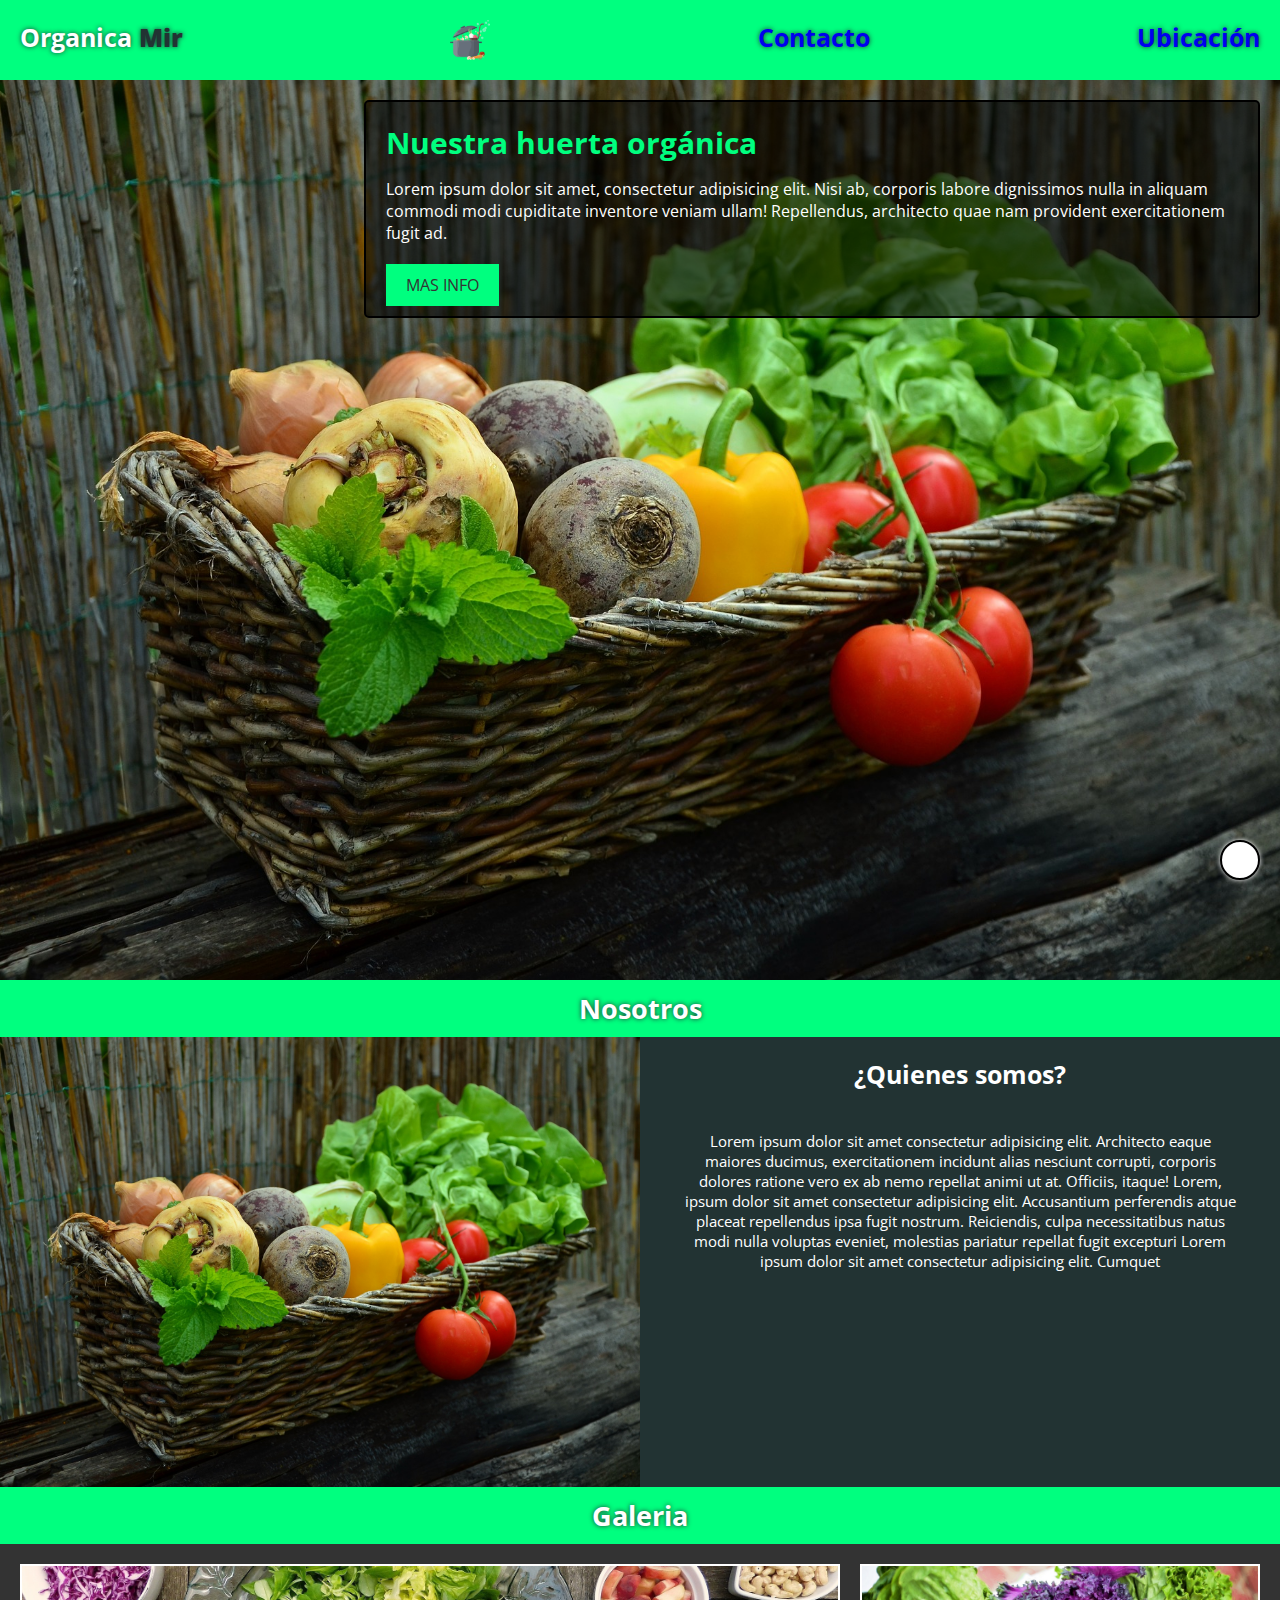
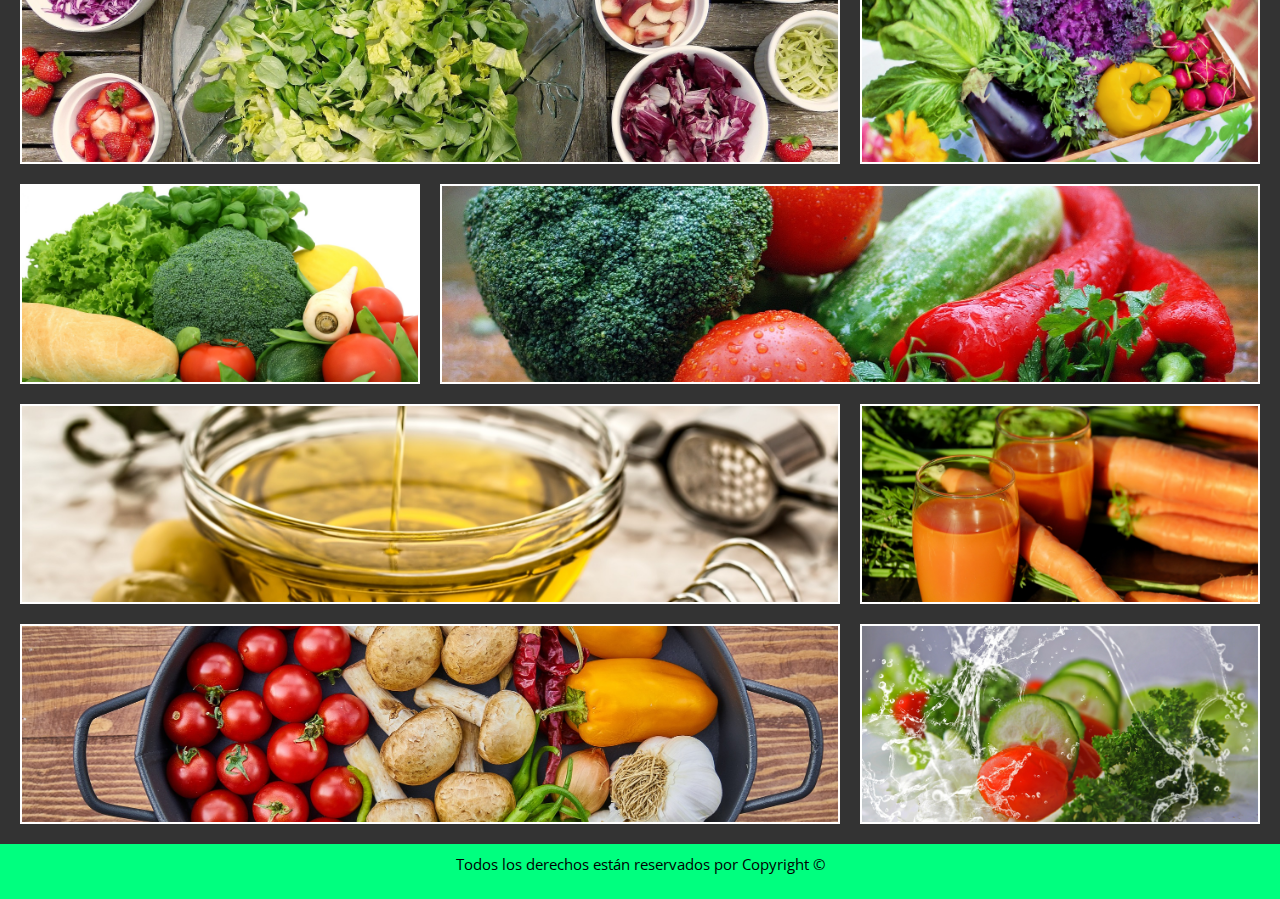
<file: Pre entrega proyecto final 3 (Franco Mirko)/index.html>
<!DOCTYPE html>
<html lang="es">
<head>
    <meta charset="UTF-8">
    <meta http-equiv="X-UA-Compatible" content="IE=edge">
    <meta name="viewport" content="width=device-width, initial-scale=1.0">
    <meta name="description"content="La mejor orgánica a vuestro servicio">
    <meta name="keywords" content="productos,html,js, orgánica,galería,productos,contacto,verduras,frutas">
    <title>Organica Mir</title>
    <link rel="stylesheet" href="https://cdnjs.cloudflare.com/ajax/libs/font-awesome/6.2.0/css/all.min.css" integrity="sha512-xh6O/CkQoPOWDdYTDqeRdPCVd1SpvCA9XXcUnZS2FmJNp1coAFzvtCN9BmamE+4aHK8yyUHUSCcJHgXloTyT2A==" crossorigin="anonymous" referrerpolicy="no-referrer" />
    <link rel="stylesheet" href="estilos.css">
    <link rel="shortcut icon" href="media/logo.png"type="image/x- icon">
</head>
<body>
    <header>
        <div class="logo">Organica <span>Mir</span></div>  
        <img src="media/logo.png" alt="">
        <nav class="contacto">
            <a href="./pages/contacto.html">Contacto</a>
        </nav>
        <nav class="ubicación">
            <a href="pages/ubicacion.html">Ubicación</a>
        </nav>
    </header>   
    <main>
        <div class="call">
            <h1>Nuestra huerta orgánica</h1>
            <p>Lorem ipsum dolor sit amet, consectetur adipisicing elit. Nisi ab, corporis labore dignissimos nulla in aliquam commodi modi cupiditate inventore veniam ullam! Repellendus, architecto quae nam provident exercitationem fugit ad.</p>
            
            <a class="callb" href="#">MAS INFO</a>
        </div>
    </main>
    <h2>Nosotros</h2>
    <section class="nosotros">
        <aside class="nleft"></aside>
        <aside class="nright">
            <h3>¿Quienes somos?</h3>
            <p>Lorem ipsum dolor sit amet consectetur adipisicing elit. Architecto eaque maiores ducimus, exercitationem incidunt alias nesciunt corrupti, corporis dolores ratione vero ex ab nemo repellat animi ut at. Officiis, itaque! Lorem, ipsum dolor sit amet consectetur adipisicing elit. Accusantium perferendis atque placeat repellendus ipsa fugit nostrum. Reiciendis, culpa necessitatibus natus modi nulla voluptas eveniet, molestias pariatur repellat fugit excepturi Lorem ipsum dolor sit amet consectetur adipisicing elit. Cumquet </p>
        </aside>
    </section>
        <h2>Galeria</h2>
        <section class="galeria">
            <artic le class="item item1"></artic>
            <article class="item item2"></article>
            <article class="item item3"></article>
            <article class="item item4"></article>
            <article class="item item5"></article>
            <article class="item item6"></article>
            <article class="item item7"></article>
            <article class="item item8"></article>
        </section>
    <footer>
            <p>Todos los derechos están reservados por Copyright © </p>
            <div class="redes">
                <a href="https://www.facebook.com/"><i class="fa-brands fa-facebook"></i></a>
                <a href="https://www.instagram.com/"><i class="fa-brands fa-instagram"></i></a>
                <a href="https://twitter.com/home"><i class="fa-brands fa-twitter"></i></a>
            </div>
    </footer>
    <a href="#" class="subir">
        <i class="fa-solid fa-caret-up"></i>    

       </a>
</body>
</html>
</file>
<file: Pre entrega proyecto final 3 (Franco Mirko)/estilos.css>
@import url("https://fonts.googleapis.com/css2?family=Open+Sans:wght@300;400&display=swap");
* {
  margin: 0;
  padding: 0;
  box-sizing: border-box;
}

/* Comienza el Formulario */
.registro {
  width: 500px;
  background-color: #233;
  padding: 150px;
  margin: auto;
  font-family: "Open Sans", sans-serif;
  color: white;
  box-shadow: 7px 13px 37px #000;
}

.registro h4 {
  font-size: 22px;
  margin-bottom: 20px;
}

.controls {
  width: 100%;
  background-color: white;
  padding: 10px;
  border-radius: 4px;
  margin-bottom: 15px;
  border: 1px solid #FFF;
  font-family: "Open Sans", sans-serif;
  font-size: 18px;
}

.boton {
  background-color: black;
  width: 100%;
  border-radius: 4px;
  padding: 12px;
  color: white;
  margin: 16px 0;
  font-size: 16px;
}

/* Termina el formulario */
html {
  scroll-behavior: smooth;
}

header {
  height: 80px;
  width: 100%;
  background-color: springgreen;
  font-family: "Open Sans", sans-serif;
  font-weight: bolder;
  font-size: 25px;
  color: #fff;
  display: flex;
  justify-content: space-between;
  padding: 20px;
  text-shadow: 0 0 5px #233;
}

header a {
  float: right;
  text-decoration: none;
  list-style: none;
  display: inline block;
}

.barra {
  float: right;
}

.contacto2 {
  height: 80px;
  width: 100%;
  background-color: springgreen;
  font-family: "Open Sans", sans-serif;
  font-weight: bolder;
  font-size: 25px;
  color: #fff;
  display: flex;
  justify-content: space-between;
  padding: 20px;
  text-shadow: 0 0 5px #233;
}

.inicio {
  float: right;
}

.menu {
  float: right;
  font: size 27px;
}

.logo span {
  color: #233;
  font-family: "Open Sans", sans-serif;
  font-weight: bolder;
}

main {
  background-image: url(media/vegetables-752153_1920.jpg);
  background-size: cover;
  background-position: center;
  height: 100vh;
  width: 100%;
}

.call {
  width: 70%;
  background-color: rgba(0, 0, 0, 0.6);
  border: 2px solid #000;
  border-radius: 5px;
  float: right;
  margin: 20px;
  padding: 20px;
}

h1 {
  color: springgreen;
  font-family: "Open Sans", sans-serif;
  font-size: 30px;
  margin-bottom: 15px;
}

.call p {
  color: #fff;
  margin-bottom: 30px;
  font-family: "Open Sans", sans-serif;
}

.callb {
  background-color: springgreen;
  text-decoration: none;
  color: #333;
  padding: 10px 20px;
  font-family: "Open Sans", sans-serif;
}

h2 {
  background-color: springgreen;
  text-align: center;
  font-family: "Open Sans", sans-serif;
  color: #FFF;
  text-shadow: 0 0 5px #233;
  font-size: 27px;
  padding: 10px;
}

.nosotros {
  width: 100%;
  height: 450px;
  background-color: #233;
  font-style: normal;
  color: #fff;
}

.nleft {
  background-image: url(media/vegetables-752153_1920.jpg);
  height: 50%;
  width: 100%;
  background-size: cover;
  background-position: center;
}

.nright {
  padding: 20px;
}

.nright h3 {
  text-align: center;
  font-size: 25px;
  font-family: "Open Sans", sans-serif;
  margin-bottom: 20px;
  font-style: normal;
  color: #FFF;
}

.nright p {
  text-align: center;
  font-size: 15px;
  padding: 20px;
  font-family: "Open Sans", sans-serif;
}

.galeria {
  background-color: #333;
  height: auto;
  width: 100%;
  display: grid;
  grid-template-columns: 1fr;
  grid-template-rows: repeat(8, 200px);
  grid-gap: 20px;
  padding: 20px;
}

.item {
  width: 100%;
  border: 2px solid #fff;
}

.item1 {
  background-image: url(media/item1.jpg);
  background-size: cover;
  background-position: center;
  transition: 1s;
  object-fit: cover;
}

.item1:hover {
  width: 100px;
  height: 100px;
  transform: scale(3);
}

.item2 {
  background-image: url(media/item2.jpg);
  background-size: cover;
  background-position: center;
  transition: 1s;
  object-fit: cover;
}

.item2:hover {
  width: 100px;
  height: 100px;
  transform: scale(2);
}

.item3 {
  background-image: url(media/item3.jpg);
  background-size: cover;
  background-position: center;
  transition: 1s;
  object-fit: cover;
}

.item3:hover {
  width: 30vh;
  height: 30vh;
  transform: scale(2);
}

.item4 {
  background-image: url(media/item4.jpg);
  background-size: cover;
  background-position: center;
  transition: 1s;
  object-fit: cover;
}

.item4:hover {
  width: 100px;
  height: 100px;
  transform: scale(2);
}

.item5 {
  background-image: url(media/item5.jpg);
  background-size: cover;
  background-position: center;
  transition: 1s;
  object-fit: cover;
}

.item5:hover {
  width: 100px;
  height: 100px;
  transform: scale(2);
}

.item6 {
  background-image: url(media/item6.jpg);
  background-size: cover;
  background-position: center;
  transition: 1s;
  object-fit: cover;
}

.item6:hover {
  width: 100px;
  height: 100px;
  transform: scale(2);
}

.item7 {
  background-image: url(media/item7.jpg);
  background-size: cover;
  background-position: center;
  transition: 1s;
  object-fit: cover;
}

.item7:hover {
  width: 100px;
  height: 100px;
  transform: scale(2);
}

.item8 {
  background-image: url(media/item8.jpg);
  background-size: cover;
  background-position: center;
  transition: 1s;
  object-fit: cover;
}

.item8:hover {
  width: 100px;
  height: 100px;
  transform: scale(2);
}

.mapa {
  margin-top: auto;
  padding: 10px;
}

footer {
  background-color: springgreen;
  text-align: center;
  font-family: "Open Sans", sans-serif;
  padding: 10px;
  font-size: 15px;
}

footer .redes {
  margin-top: 15px;
  letter-spacing: 10px;
}

footer i {
  font-size: 40PX;
  color: #FFF;
  text-shadow: 0 0 5px #000;
  letter-spacing: 10px;
}

@media only screen and (min-width: 480px) {
  .nosotros {
    display: flex;
  }
  .nleft {
    width: 50%;
    height: 100%;
  }
  .nright {
    width: 50%;
    height: 100%;
  }
  .galeria {
    grid-template-columns: 1fr 1fr;
    grid-template-rows: repeat(4, 200px);
  }
}
@media only screen and (min-width: 768px) {
  .galeria {
    grid-template-columns: 1fr 1fr 1fr;
  }
  .item1 {
    grid-column: 1/3;
    grid-row: 1/2;
  }
  .item4 {
    grid-column: 2/4;
    grid-row: 2/3;
  }
  .item5 {
    grid-column: 1/3;
    grid-row: 3/4;
  }
  .item8 {
    grid-column: 1/3;
    grid-row: 4/5;
  }
}
.subir {
  height: 40px;
  width: 40px;
  background-color: #fff;
  border: 2px solid rgb(0, 0, 0);
  position: fixed;
  right: 20px;
  bottom: 20px;
  color: rgb(0, 0, 0);
  text-align: center;
  font-size: 35px;
  line-height: 35px;
  border-radius: 50%;
  box-shadow: 0 0 5px rgb(255, 255, 255);
}

/*# sourceMappingURL=estilos.css.map */
</file>
